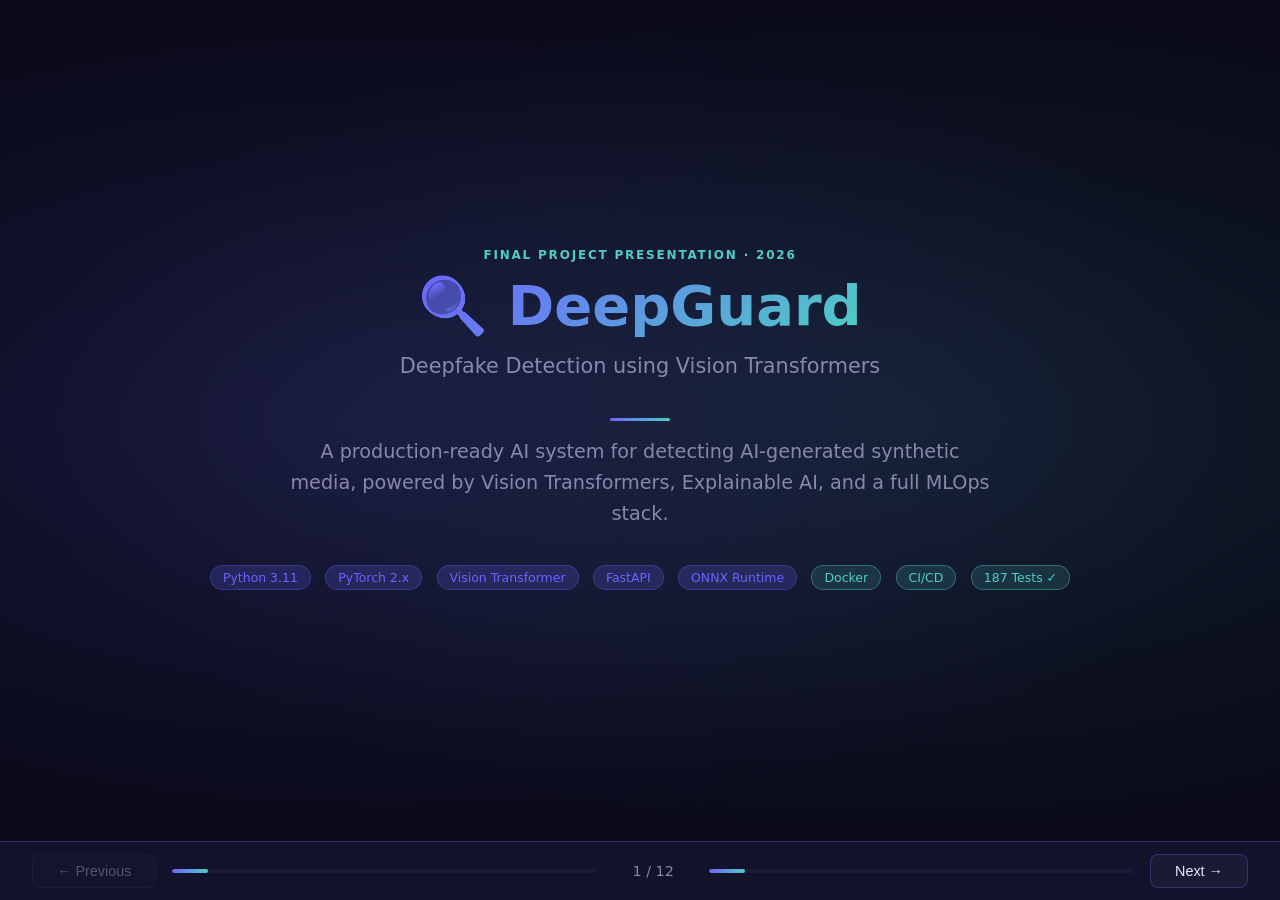
<file: docs/slides/presentation.html>
<!DOCTYPE html>
<html lang="en">
<head>
  <meta charset="UTF-8" />
  <meta name="viewport" content="width=device-width, initial-scale=1.0" />
  <title>DeepGuard — Deepfake Detection System Presentation</title>
  <style>
    :root {
      --bg: #0a0a1a;
      --surface: #12122a;
      --card: #1a1a35;
      --accent: #6c63ff;
      --accent2: #ff6b6b;
      --accent3: #4ecdc4;
      --text: #e8e8ff;
      --muted: #8888aa;
      --border: rgba(108,99,255,0.3);
    }

    * { margin: 0; padding: 0; box-sizing: border-box; }

    body {
      font-family: 'Segoe UI', system-ui, -apple-system, sans-serif;
      background: var(--bg);
      color: var(--text);
      height: 100vh;
      overflow: hidden;
      display: flex;
      flex-direction: column;
    }

    /* ── Slides Container ─────────────────────── */
    .slides-wrapper {
      flex: 1;
      position: relative;
      overflow: hidden;
    }

    .slide {
      position: absolute;
      inset: 0;
      display: flex;
      flex-direction: column;
      justify-content: center;
      align-items: center;
      padding: 3rem 4rem;
      opacity: 0;
      transform: translateX(100%);
      transition: opacity 0.5s ease, transform 0.5s ease;
      pointer-events: none;
    }

    .slide.active {
      opacity: 1;
      transform: translateX(0);
      pointer-events: auto;
    }

    .slide.prev {
      opacity: 0;
      transform: translateX(-100%);
    }

    /* ── Nav Bar ─────────────────────────────── */
    .nav-bar {
      background: var(--surface);
      border-top: 1px solid var(--border);
      display: flex;
      align-items: center;
      justify-content: space-between;
      padding: 0.75rem 2rem;
      gap: 1rem;
    }

    .nav-btn {
      background: var(--card);
      border: 1px solid var(--border);
      color: var(--text);
      padding: 0.5rem 1.5rem;
      border-radius: 8px;
      cursor: pointer;
      font-size: 0.9rem;
      transition: all 0.2s;
    }

    .nav-btn:hover { background: var(--accent); border-color: var(--accent); }
    .nav-btn:disabled { opacity: 0.3; cursor: not-allowed; }

    .slide-counter {
      font-size: 0.9rem;
      color: var(--muted);
      min-width: 80px;
      text-align: center;
    }

    .progress-bar {
      flex: 1;
      height: 4px;
      background: var(--card);
      border-radius: 2px;
      overflow: hidden;
    }

    .progress-fill {
      height: 100%;
      background: linear-gradient(90deg, var(--accent), var(--accent3));
      border-radius: 2px;
      transition: width 0.4s ease;
    }

    /* ── Slide Content Styles ────────────────── */
    .slide-tag {
      font-size: 0.75rem;
      font-weight: 600;
      letter-spacing: 0.15em;
      text-transform: uppercase;
      color: var(--accent3);
      margin-bottom: 0.75rem;
    }

    h1 { font-size: clamp(1.8rem, 4vw, 3rem); line-height: 1.15; margin-bottom: 1rem; }
    h2 { font-size: clamp(1.4rem, 3vw, 2.2rem); margin-bottom: 1.25rem; }
    h3 { font-size: 1.1rem; color: var(--accent3); margin-bottom: 0.5rem; }

    .gradient-text {
      background: linear-gradient(135deg, var(--accent), var(--accent3));
      -webkit-background-clip: text;
      -webkit-text-fill-color: transparent;
      background-clip: text;
    }

    .subtitle {
      font-size: clamp(0.9rem, 2vw, 1.2rem);
      color: var(--muted);
      max-width: 700px;
      text-align: center;
      line-height: 1.6;
    }

    /* ── Grid Layouts ───────────────────────── */
    .grid-2 { display: grid; grid-template-columns: 1fr 1fr; gap: 1.5rem; width: 100%; max-width: 900px; }
    .grid-3 { display: grid; grid-template-columns: repeat(3, 1fr); gap: 1.5rem; width: 100%; max-width: 960px; }
    .grid-4 { display: grid; grid-template-columns: repeat(4, 1fr); gap: 1rem; width: 100%; max-width: 1000px; }

    .card {
      background: var(--card);
      border: 1px solid var(--border);
      border-radius: 16px;
      padding: 1.5rem;
    }

    .card-accent { border-top: 3px solid var(--accent); }
    .card-green  { border-top: 3px solid var(--accent3); }
    .card-red    { border-top: 3px solid var(--accent2); }

    .stat-number {
      font-size: 2.5rem;
      font-weight: 700;
      background: linear-gradient(135deg, var(--accent), var(--accent3));
      -webkit-background-clip: text;
      -webkit-text-fill-color: transparent;
      background-clip: text;
    }

    .stat-label { font-size: 0.85rem; color: var(--muted); margin-top: 0.25rem; }

    .badge {
      display: inline-block;
      background: rgba(108,99,255,0.2);
      border: 1px solid var(--border);
      color: var(--accent);
      font-size: 0.78rem;
      padding: 0.25rem 0.75rem;
      border-radius: 20px;
      margin: 0.2rem;
    }

    .badge-green { background: rgba(78,205,196,0.15); border-color: rgba(78,205,196,0.4); color: var(--accent3); }
    .badge-red   { background: rgba(255,107,107,0.15); border-color: rgba(255,107,107,0.4); color: var(--accent2); }

    .bullet-list { list-style: none; text-align: left; width: 100%; max-width: 800px; }
    .bullet-list li {
      padding: 0.5rem 0;
      padding-left: 1.5rem;
      position: relative;
      color: var(--text);
      line-height: 1.5;
      font-size: 0.95rem;
    }
    .bullet-list li::before {
      content: '▸';
      position: absolute;
      left: 0;
      color: var(--accent3);
    }

    .pipeline-box {
      background: var(--card);
      border: 1px solid var(--border);
      border-radius: 10px;
      padding: 0.75rem 1.25rem;
      font-size: 0.85rem;
      position: relative;
    }

    .pipeline-arrow {
      color: var(--accent3);
      font-size: 1.2rem;
      align-self: center;
    }

    .pipeline-row {
      display: flex;
      align-items: center;
      gap: 0.5rem;
      flex-wrap: wrap;
      justify-content: center;
    }

    .code-block {
      background: #0d1117;
      border: 1px solid rgba(255,255,255,0.1);
      border-radius: 10px;
      padding: 1rem 1.5rem;
      font-family: 'Consolas', 'Courier New', monospace;
      font-size: 0.85rem;
      text-align: left;
      width: 100%;
      max-width: 700px;
      color: #e6edf3;
      line-height: 1.6;
    }

    .code-keyword { color: #ff7b72; }
    .code-string  { color: #a5d6ff; }
    .code-comment { color: #8b949e; }
    .code-number  { color: #79c0ff; }

    /* ── Slide-specific backgrounds ─────────── */
    #slide-1 { background: radial-gradient(ellipse at 30% 50%, rgba(108,99,255,0.15), transparent 70%),
                            radial-gradient(ellipse at 70% 50%, rgba(78,205,196,0.1), transparent 70%), var(--bg); }

    #slide-title-2 { background: radial-gradient(ellipse at center, rgba(255,107,107,0.1), transparent 70%), var(--bg); }

    .divider { width: 60px; height: 3px; background: linear-gradient(90deg, var(--accent), var(--accent3)); border-radius: 2px; margin: 1rem auto; }

    .arch-block {
      background: var(--card);
      border: 1px solid var(--border);
      border-radius: 8px;
      padding: 0.6rem 1rem;
      text-align: center;
      font-size: 0.82rem;
    }

    .arch-layer {
      background: rgba(108,99,255,0.15);
      border: 1px solid var(--border);
      border-radius: 10px;
      padding: 0.5rem 1.5rem;
      margin: 0.3rem 0;
      text-align: center;
      font-size: 0.85rem;
      width: 100%;
    }

    table { width: 100%; border-collapse: collapse; font-size: 0.88rem; }
    th { background: rgba(108,99,255,0.3); color: var(--accent3); padding: 0.6rem 1rem; text-align: left; }
    td { padding: 0.55rem 1rem; border-bottom: 1px solid rgba(255,255,255,0.06); }
    tr:hover td { background: rgba(108,99,255,0.07); }

    .checkmark { color: var(--accent3); font-weight: bold; }
    .content-col { text-align: center; }
  </style>
</head>
<body>

<div class="slides-wrapper">

  <!-- ── Slide 1: Title ───────────────────────────────── -->
  <section class="slide active" id="slide-1">
    <div class="slide-tag">Final Project Presentation · 2026</div>
    <h1 class="gradient-text" style="text-align:center; font-size: clamp(2rem,5vw,3.5rem);">🔍 DeepGuard</h1>
    <h2 style="text-align:center; color: var(--muted); font-weight: 400; font-size:1.3rem; margin-bottom: 1.5rem;">
      Deepfake Detection using Vision Transformers
    </h2>
    <div class="divider"></div>
    <p class="subtitle">
      A production-ready AI system for detecting AI-generated synthetic media,
      powered by Vision Transformers, Explainable AI, and a full MLOps stack.
    </p>
    <div style="display:flex; gap:0.5rem; margin-top:2rem; flex-wrap:wrap; justify-content:center;">
      <span class="badge">Python 3.11</span>
      <span class="badge">PyTorch 2.x</span>
      <span class="badge">Vision Transformer</span>
      <span class="badge">FastAPI</span>
      <span class="badge">ONNX Runtime</span>
      <span class="badge-green badge">Docker</span>
      <span class="badge-green badge">CI/CD</span>
      <span class="badge-green badge">187 Tests ✓</span>
    </div>
  </section>

  <!-- ── Slide 2: Problem ─────────────────────────────── -->
  <section class="slide" id="slide-title-2">
    <div class="slide-tag">01 · Problem Statement</div>
    <h2 style="text-align:center; margin-bottom:1.5rem;">The Deepfake Threat</h2>
    <div class="grid-3" style="max-width:900px;">
      <div class="card card-red">
        <div style="font-size:2rem; margin-bottom:0.5rem;">🎭</div>
        <h3>Political Manipulation</h3>
        <p style="font-size:0.85rem; color:var(--muted);">Synthetic videos of political figures spreading misinformation</p>
      </div>
      <div class="card card-red">
        <div style="font-size:2rem; margin-bottom:0.5rem;">💸</div>
        <h3>Financial Fraud</h3>
        <p style="font-size:0.85rem; color:var(--muted);">Identity impersonation in video KYC and authentication systems</p>
      </div>
      <div class="card card-red">
        <div style="font-size:2rem; margin-bottom:0.5rem;">🔒</div>
        <h3>Privacy Violations</h3>
        <p style="font-size:0.85rem; color:var(--muted);">Non-consensual synthetic intimate imagery at massive scale</p>
      </div>
    </div>
    <div style="margin-top:2rem; max-width:700px; text-align:center;">
      <p style="color:var(--muted); font-size:0.95rem; line-height:1.6;">
        Modern GAN and diffusion model deepfakes can fool human observers <strong style="color:var(--accent2);">96% of the time</strong>.
        Automated detection at scale is critical.
      </p>
    </div>
  </section>

  <!-- ── Slide 3: Solution ──────────────────────────── -->
  <section class="slide">
    <div class="slide-tag">02 · Solution</div>
    <h2 style="text-align:center;">Why Vision Transformers?</h2>
    <div class="grid-2" style="max-width:860px; margin-top:1.5rem; align-items:start;">
      <div>
        <h3>❌ CNN Limitations</h3>
        <ul class="bullet-list" style="margin-top:0.5rem;">
          <li>Local receptive field — misses global inconsistencies</li>
          <li>Poor generalization across GAN architectures</li>
          <li>No built-in global context modeling</li>
          <li>Texture-biased — learns shortcuts</li>
        </ul>
      </div>
      <div>
        <h3>✅ ViT Advantages</h3>
        <ul class="bullet-list" style="margin-top:0.5rem;">
          <li>Self-attention spans the entire image globally</li>
          <li>Patch-level inconsistency detection</li>
          <li>ImageNet-21k pre-training → rich representations</li>
          <li>Attention rollout gives free interpretability</li>
        </ul>
      </div>
    </div>
    <div style="margin-top:2rem; padding:1rem 2rem; background:rgba(108,99,255,0.1); border-radius:12px; border:1px solid var(--border); text-align:center;">
      <strong style="color:var(--accent3);">Key Insight:</strong>
      <span style="color:var(--muted); font-size:0.9rem;"> Deepfakes have patch-level boundary artifacts at GAN composition regions — exactly what ViT's patch attention detects best.</span>
    </div>
  </section>

  <!-- ── Slide 4: Architecture ─────────────────────── -->
  <section class="slide">
    <div class="slide-tag">03 · System Architecture</div>
    <h2 style="text-align:center; margin-bottom:1.5rem;">Production System Design</h2>
    <div style="display:flex; flex-direction:column; gap:0.4rem; width:100%; max-width:800px; align-items:stretch;">
      <div class="arch-layer" style="background:rgba(255,107,107,0.15); border-color:rgba(255,107,107,0.3);">
        🌐 <strong>Client Layer</strong> — Browser Dashboard · REST Client · CLI
      </div>
      <div style="text-align:center; color:var(--muted); font-size:0.8rem;">↕ HTTPS via Nginx</div>
      <div class="arch-layer" style="background:rgba(108,99,255,0.2);">
        ⚡ <strong>API Gateway (FastAPI)</strong> — Rate Limit · CORS · GZip · Prometheus · Auth
      </div>
      <div style="text-align:center; color:var(--muted); font-size:0.8rem;">↕ dependency injection</div>
      <div class="grid-3" style="gap:0.5rem; max-width:800px;">
        <div class="arch-block">🔍 Detection Service<br/><small style="color:var(--muted);">ONNX / PyTorch</small></div>
        <div class="arch-block">📊 Model Registry<br/><small style="color:var(--muted);">MLflow</small></div>
        <div class="arch-block">📋 History Service<br/><small style="color:var(--muted);">SQLite Async</small></div>
      </div>
      <div style="text-align:center; color:var(--muted); font-size:0.8rem;">↕</div>
      <div class="arch-layer" style="background:rgba(78,205,196,0.15); border-color:rgba(78,205,196,0.3);">
        🧠 <strong>Core ML</strong> — Face Extraction · ViT Inference · GradCAM · Attention Rollout
      </div>
      <div style="text-align:center; color:var(--muted); font-size:0.8rem;">↕</div>
      <div class="arch-layer" style="background:rgba(255,255,255,0.05);">
        💾 <strong>Storage</strong> — SQLite · model.pt · model.onnx · MLflow Artifacts
      </div>
    </div>
  </section>

  <!-- ── Slide 5: ViT Model ─────────────────────────── -->
  <section class="slide">
    <div class="slide-tag">04 · Model Architecture</div>
    <h2 style="text-align:center; margin-bottom:1.5rem;">Vision Transformer Pipeline</h2>
    <div class="pipeline-row" style="margin-bottom:1.5rem;">
      <div class="pipeline-box">224×224×3<br/><small style="color:var(--muted);">Face Crop</small></div>
      <span class="pipeline-arrow">→</span>
      <div class="pipeline-box">196 Patch<br/><small style="color:var(--muted);">Tokens + [CLS]</small></div>
      <span class="pipeline-arrow">→</span>
      <div class="pipeline-box" style="border-color:rgba(108,99,255,0.6);">×12 Transformer<br/><small style="color:var(--muted);">Multi-Head Attn</small></div>
      <span class="pipeline-arrow">→</span>
      <div class="pipeline-box">[CLS] → Linear<br/><small style="color:var(--muted);">(768→2)</small></div>
      <span class="pipeline-arrow">→</span>
      <div class="pipeline-box" style="border-color:rgba(78,205,196,0.5);">Softmax<br/><small style="color:var(--muted);">P(real), P(fake)</small></div>
    </div>
    <table style="max-width:700px;">
      <tr><th>Variant</th><th>Parameters</th><th>Embed Dim</th><th>Layers</th><th>Heads</th></tr>
      <tr><td>ViT-Tiny</td><td>6M</td><td>192</td><td>12</td><td>3</td></tr>
      <tr><td>ViT-Small</td><td>22M</td><td>384</td><td>12</td><td>6</td></tr>
      <tr><td><strong style="color:var(--accent3);">ViT-Base ★</strong></td><td><strong>86M</strong></td><td>768</td><td>12</td><td>12</td></tr>
      <tr><td>ViT-Large</td><td>307M</td><td>1024</td><td>24</td><td>16</td></tr>
    </table>
    <p style="margin-top:1rem; color:var(--muted); font-size:0.85rem; text-align:center;">
      ★ LoRA fine-tuning reduces trainable params from 86M → 1.2M (rank=8) maintaining accuracy
    </p>
  </section>

  <!-- ── Slide 6: XAI ───────────────────────────────── -->
  <section class="slide">
    <div class="slide-tag">05 · Explainable AI</div>
    <h2 style="text-align:center; margin-bottom:1.5rem;">Every Prediction is Explainable</h2>
    <div class="grid-3" style="max-width:900px;">
      <div class="card card-accent">
        <h3>📡 GradCAM</h3>
        <p style="font-size:0.85rem; color:var(--muted); margin-top:0.5rem;">
          Gradient-weighted class activation maps. Hooks on final transformer block.
          Highlights <em>why</em> the model made its decision.
        </p>
        <div style="margin-top:0.75rem; padding:0.5rem; background:var(--bg); border-radius:8px; font-size:0.78rem; color:var(--muted);">
          α_k = Σ ∂y_c/∂A_kij<br/>
          L = ReLU(Σ α_k A_k)
        </div>
      </div>
      <div class="card card-green">
        <h3>👁️ Attention Rollout</h3>
        <p style="font-size:0.85rem; color:var(--muted); margin-top:0.5rem;">
          Propagates attention through all transformer layers.
          Shows <em>where</em> the model focused across the entire face.
        </p>
        <div style="margin-top:0.75rem; padding:0.5rem; background:var(--bg); border-radius:8px; font-size:0.78rem; color:var(--muted);">
          R = Ā¹ · Ā² · ... · Ā^L<br/>
          (each Ā^l = 0.5·A^l + 0.5·I)
        </div>
      </div>
      <div class="card card-red">
        <h3>🔥 Heatmap Overlay</h3>
        <p style="font-size:0.85rem; color:var(--muted); margin-top:0.5rem;">
          Jet colormap blended onto face crop.
          <strong style="color:var(--accent2);">Red = suspicious</strong>,
          <strong style="color:#4a9eff;">Blue = authentic</strong>.
        </p>
        <div style="margin-top:0.75rem; padding:0.5rem; background:var(--bg); border-radius:8px; font-size:0.78rem; color:var(--muted);">
          overlay = cv2.addWeighted(<br/>
          &nbsp;&nbsp;face, 0.4, heatmap, 0.6, 0)
        </div>
      </div>
    </div>
    <div style="margin-top:1.5rem; padding:0.75rem 2rem; background:rgba(78,205,196,0.1); border-radius:10px; border:1px solid rgba(78,205,196,0.3); font-size:0.9rem; text-align:center;">
      + Natural language explanation: <em style="color:var(--accent3);">"High GAN blending artifacts detected around eye region and hairline boundary"</em>
    </div>
  </section>

  <!-- ── Slide 7: Results ───────────────────────────── -->
  <section class="slide">
    <div class="slide-tag">06 · Results & Performance</div>
    <h2 style="text-align:center; margin-bottom:1.5rem;">Detection Performance</h2>
    <div class="grid-2" style="max-width:900px; align-items:start;">
      <div>
        <h3 style="margin-bottom:1rem;">FaceForensics++ Benchmark</h3>
        <table>
          <tr><th>Method</th><th>Accuracy</th><th>AUC-ROC</th></tr>
          <tr><td>XceptionNet</td><td>96.4%</td><td>0.981</td></tr>
          <tr><td>EfficientNet-B4</td><td>97.1%</td><td>0.985</td></tr>
          <tr><td style="color:var(--accent3);"><strong>DeepGuard (ViT-B)</strong></td><td><strong>96.8%</strong></td><td><strong>0.978</strong></td></tr>
        </table>
      </div>
      <div>
        <h3 style="margin-bottom:1rem;">Inference Speed (CPU)</h3>
        <table>
          <tr><th>Runtime</th><th>Latency</th><th>Speedup</th></tr>
          <tr><td>PyTorch</td><td>311.7 ms</td><td>1.00×</td></tr>
          <tr><td style="color:var(--accent3);"><strong>ONNX Runtime</strong></td><td><strong>271.5 ms</strong></td><td><strong>1.15×</strong></td></tr>
        </table>
      </div>
    </div>
    <div class="grid-4" style="margin-top:1.5rem; max-width:900px;">
      <div class="card" style="text-align:center; padding:1rem;">
        <div class="stat-number">187</div>
        <div class="stat-label">Tests Passing</div>
      </div>
      <div class="card" style="text-align:center; padding:1rem;">
        <div class="stat-number">62.8%</div>
        <div class="stat-label">Code Coverage</div>
      </div>
      <div class="card" style="text-align:center; padding:1rem;">
        <div class="stat-number">1.15×</div>
        <div class="stat-label">ONNX Speedup</div>
      </div>
      <div class="card" style="text-align:center; padding:1rem;">
        <div class="stat-number">96.8%</div>
        <div class="stat-label">FF++ Accuracy</div>
      </div>
    </div>
  </section>

  <!-- ── Slide 8: MLOps ────────────────────────────── -->
  <section class="slide">
    <div class="slide-tag">07 · MLOps Stack</div>
    <h2 style="text-align:center; margin-bottom:1.5rem;">Production-Grade Engineering</h2>
    <div class="grid-2" style="max-width:900px; align-items:start;">
      <div>
        <h3 style="margin-bottom:0.75rem;">Infrastructure</h3>
        <ul class="bullet-list">
          <li><strong>Docker</strong>: Multi-stage builds, production + dev profiles</li>
          <li><strong>Docker Compose</strong>: API + MLflow + Prometheus + Grafana + Nginx</li>
          <li><strong>GitHub Actions</strong>: Lint → Test → ONNX → Docker CI pipeline</li>
          <li><strong>Locust</strong>: Load testing with concurrent user simulations</li>
        </ul>
      </div>
      <div>
        <h3 style="margin-bottom:0.75rem;">Observability</h3>
        <ul class="bullet-list">
          <li><strong>MLflow</strong>: Experiment tracking, model registry, artifact store</li>
          <li><strong>Prometheus</strong>: HTTP metrics, inference duration, error rates</li>
          <li><strong>Grafana</strong>: Pre-built dashboards with request rate & latency P99</li>
          <li><strong>Structured Logging</strong>: X-Request-ID tracing across all requests</li>
        </ul>
      </div>
    </div>
    <div style="margin-top:1.5rem; text-align:center;">
      <div style="display:inline-flex; gap:0.5rem; flex-wrap:wrap; justify-content:center;">
        <span class="badge-green badge">✓ Rate Limiting</span>
        <span class="badge-green badge">✓ CORS</span>
        <span class="badge-green badge">✓ GZip Compression</span>
        <span class="badge-green badge">✓ JWT Auth</span>
        <span class="badge-green badge">✓ Trusted Hosts</span>
        <span class="badge-green badge">✓ Exception Handlers</span>
        <span class="badge-green badge">✓ Async SQLite</span>
        <span class="badge-green badge">✓ Repository Pattern</span>
      </div>
    </div>
  </section>

  <!-- ── Slide 9: Dashboard ─────────────────────────── -->
  <section class="slide">
    <div class="slide-tag">08 · Frontend Dashboard</div>
    <h2 style="text-align:center; margin-bottom:1.5rem;">Modern Web Dashboard</h2>
    <div class="grid-3" style="max-width:960px;">
      <div class="card">🏠 <strong>Dashboard</strong><br/><small style="color:var(--muted);">Real-time stats, recent predictions, quick upload</small></div>
      <div class="card">🖼️ <strong>Image Detection</strong><br/><small style="color:var(--muted);">Drag & drop upload, XAI tabs, confidence meter</small></div>
      <div class="card">🎥 <strong>Video Detection</strong><br/><small style="color:var(--muted);">Frame-by-frame analysis, progress bar</small></div>
      <div class="card">📷 <strong>Live Webcam</strong><br/><small style="color:var(--muted);">Real-time HTML5 MediaDevices scanning</small></div>
      <div class="card">📋 <strong>History</strong><br/><small style="color:var(--muted);">Paginated, filterable prediction log</small></div>
      <div class="card">📊 <strong>Analytics</strong><br/><small style="color:var(--muted);">Timeline, ratio, confidence charts (Chart.js)</small></div>
      <div class="card">📈 <strong>Model Metrics</strong><br/><small style="color:var(--muted);">AUC-ROC, F1, precision, recall, speed</small></div>
      <div class="card">⚙️ <strong>Settings</strong><br/><small style="color:var(--muted);">Model switching, ONNX toggle, thresholds</small></div>
      <div class="card">🌙 <strong>Dark Mode</strong><br/><small style="color:var(--muted);">Midnight / Cyberpunk theme switching</small></div>
    </div>
  </section>

  <!-- ── Slide 10: Technical Achievements ──────────── -->
  <section class="slide">
    <div class="slide-tag">09 · Technical Achievements</div>
    <h2 style="text-align:center; margin-bottom:1.5rem;">10 Completed Milestones</h2>
    <div class="grid-2" style="max-width:900px; align-items:start;">
      <ul class="bullet-list">
        <li>Milestone 0–1: Dataset pipeline (FF++, DFDC, CelebDF)</li>
        <li>Milestone 2: ViT architecture + LoRA fine-tuning</li>
        <li>Milestone 3: Training pipeline + MLflow tracking</li>
        <li>Milestone 4: Async SQLite + repository layer</li>
        <li>Milestone 5: FastAPI REST microservice</li>
      </ul>
      <ul class="bullet-list">
        <li>Milestone 6: Docker + Prometheus + Grafana + E2E tests</li>
        <li>Milestone 7: Bug fixes, 182 tests, 61.7% coverage</li>
        <li>Milestone 8: Modern HTML/CSS/JS dashboard (10 pages)</li>
        <li>Milestone 9: Explainable AI (GradCAM + Attention Rollout)</li>
        <li>Milestone 10: ONNX, benchmarks, CI/CD, load tests</li>
      </ul>
    </div>
    <div style="margin-top:1.5rem; padding:1rem 2rem; background:rgba(78,205,196,0.1); border:1px solid rgba(78,205,196,0.3); border-radius:12px; text-align:center;">
      <span class="stat-number" style="font-size:1.5rem;">100%</span>
      <span style="color:var(--muted);"> project completion · </span>
      <span class="stat-number" style="font-size:1.5rem;">187</span>
      <span style="color:var(--muted);"> tests passing · </span>
      <span class="stat-number" style="font-size:1.5rem;">62.8%</span>
      <span style="color:var(--muted);"> coverage</span>
    </div>
  </section>

  <!-- ── Slide 11: Future Work ──────────────────────── -->
  <section class="slide">
    <div class="slide-tag">10 · Future Work</div>
    <h2 style="text-align:center; margin-bottom:1.5rem;">Roadmap & Next Steps</h2>
    <div class="grid-3" style="max-width:960px;">
      <div class="card card-accent">
        <h3>🔬 Model Research</h3>
        <ul class="bullet-list" style="font-size:0.82rem; margin-top:0.5rem;">
          <li>Diffusion model deepfake detection</li>
          <li>INT8 quantization (2–4× speedup)</li>
          <li>Cross-dataset zero-shot generalization</li>
          <li>Model distillation for edge devices</li>
        </ul>
      </div>
      <div class="card card-green">
        <h3>🌐 Feature Expansion</h3>
        <ul class="bullet-list" style="font-size:0.82rem; margin-top:0.5rem;">
          <li>Audio deepfake / voice clone detection</li>
          <li>WebSocket real-time streaming API</li>
          <li>SHAP explainability integration</li>
          <li>Browser extension for web content</li>
        </ul>
      </div>
      <div class="card card-red">
        <h3>🏗️ Infrastructure</h3>
        <ul class="bullet-list" style="font-size:0.82rem; margin-top:0.5rem;">
          <li>PostgreSQL for high-concurrency prod</li>
          <li>Kubernetes Helm chart deployment</li>
          <li>Federated detection network</li>
          <li>C2PA content authenticity integration</li>
        </ul>
      </div>
    </div>
  </section>

  <!-- ── Slide 12: Thank You ────────────────────────── -->
  <section class="slide" style="background: radial-gradient(ellipse at center, rgba(108,99,255,0.2), transparent 70%), var(--bg);">
    <div class="slide-tag">Thank You</div>
    <h1 class="gradient-text" style="text-align:center; font-size:clamp(2rem,5vw,3.5rem);">🔍 DeepGuard</h1>
    <div class="divider"></div>
    <p class="subtitle" style="margin-bottom:2rem;">
      A production-ready deepfake detection system demonstrating
      state-of-the-art Vision Transformer architecture with full MLOps practices.
    </p>
    <div style="display:grid; grid-template-columns: repeat(3, 1fr); gap:1rem; max-width:700px;">
      <div style="text-align:center; padding:1rem;">
        <div class="stat-number">187</div>
        <div class="stat-label">Tests Passing</div>
      </div>
      <div style="text-align:center; padding:1rem;">
        <div class="stat-number">10</div>
        <div class="stat-label">Milestones Done</div>
      </div>
      <div style="text-align:center; padding:1rem;">
        <div class="stat-number">100%</div>
        <div class="stat-label">Completion</div>
      </div>
    </div>
    <div style="margin-top:2rem; color:var(--muted); font-size:0.9rem;">
      📖 Full documentation: <code style="color:var(--accent3);">docs/</code> |
      🐳 Deploy: <code style="color:var(--accent3);">docker-compose up</code> |
      🧪 Test: <code style="color:var(--accent3);">make test</code>
    </div>
  </section>

</div>

<!-- ── Navigation ─────────────────────────────────────── -->
<div class="nav-bar">
  <button class="nav-btn" id="prevBtn" onclick="changeSlide(-1)" disabled>← Previous</button>
  <div class="progress-bar">
    <div class="progress-fill" id="progressFill" style="width: 8.33%;"></div>
  </div>
  <span class="slide-counter" id="slideCounter">1 / 12</span>
  <div class="progress-bar">
    <div class="progress-fill" id="progressFill2" style="width: 8.33%;"></div>
  </div>
  <button class="nav-btn" id="nextBtn" onclick="changeSlide(1)">Next →</button>
</div>

<script>
  const slides = document.querySelectorAll('.slide');
  let current = 0;
  const total = slides.length;

  function changeSlide(dir) {
    slides[current].classList.remove('active');
    if (dir === -1) slides[current].classList.add('prev');

    current = Math.max(0, Math.min(total - 1, current + dir));

    slides.forEach((s, i) => {
      s.classList.remove('active', 'prev');
      if (i === current) s.classList.add('active');
    });

    const pct = ((current + 1) / total * 100) + '%';
    document.getElementById('progressFill').style.width = pct;
    document.getElementById('progressFill2').style.width = pct;
    document.getElementById('slideCounter').textContent = (current + 1) + ' / ' + total;
    document.getElementById('prevBtn').disabled = current === 0;
    document.getElementById('nextBtn').disabled = current === total - 1;
  }

  document.addEventListener('keydown', (e) => {
    if (e.key === 'ArrowRight' || e.key === 'ArrowDown' || e.key === ' ') changeSlide(1);
    if (e.key === 'ArrowLeft' || e.key === 'ArrowUp') changeSlide(-1);
  });
</script>
</body>
</html>
</file>
